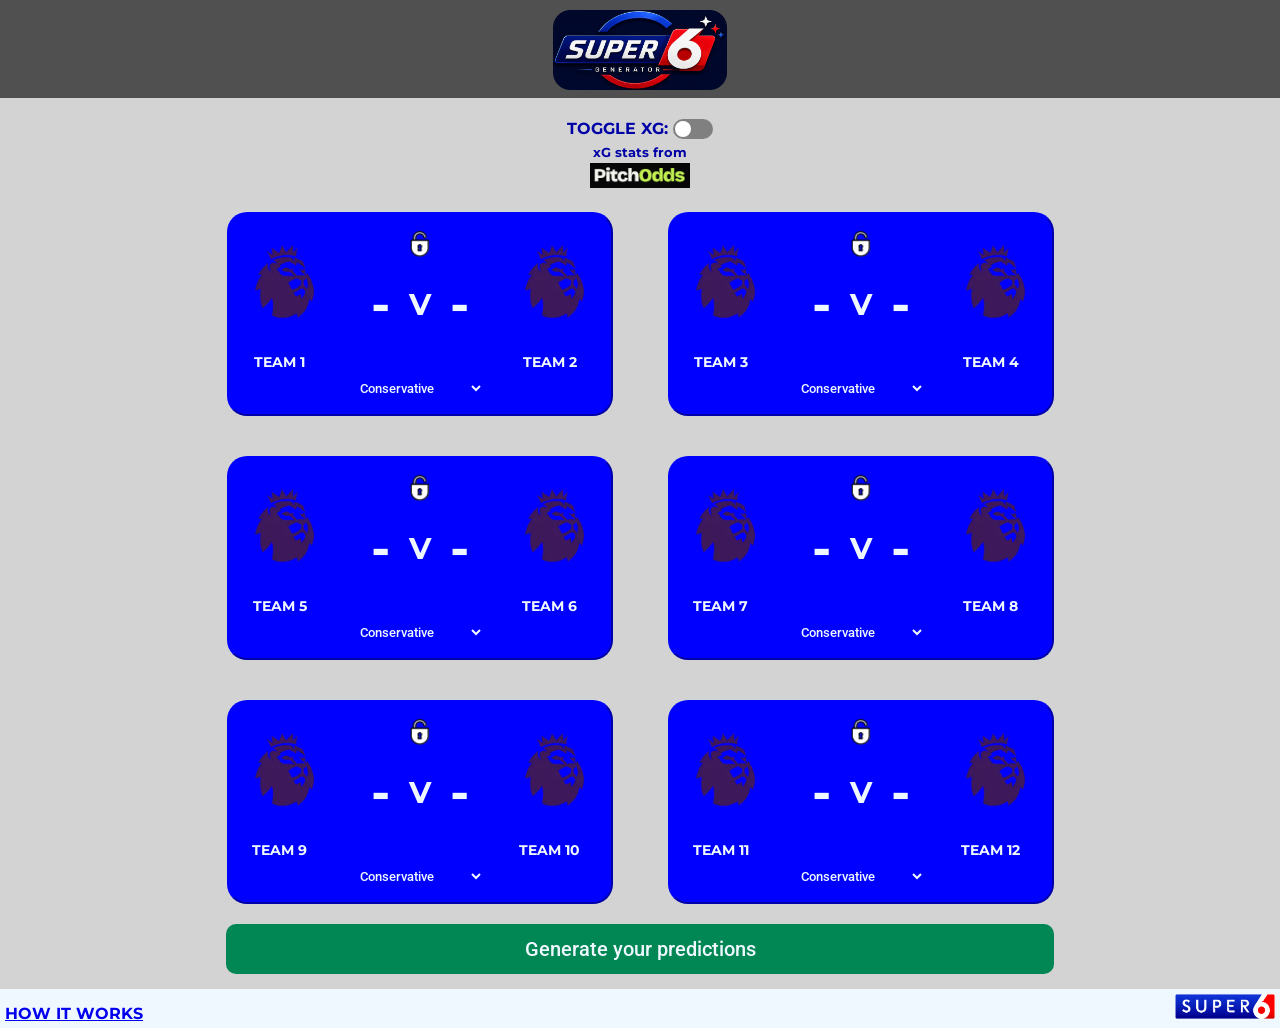
<file: index.html>
<!DOCTYPE html>
<html lang="en">

<head>
    <meta charset="UTF-8">
    <meta name="viewport" content="width=device-width, initial-scale=1.0">
    <title>Super 6 Generator</title>
    <link rel="icon" type="image/jpg" href="./images/favicon.png">
    <link rel="stylesheet" href="./style.css">
    <script src="index.js" defer></script>
</head>

<body>

    <header>
        <h1>
            <img id="logo" src="./images/logo.png" width=auto height="80" alt="Super 6 Generator">
        </h1>
    </header>

    <main>

        <div id="showxG">
            <p id="toggle">
                Toggle xG:
                <label class="switch">
                    <input type="checkbox" id="xgSwitch">
                    <span class="slider"></span>
                </label>
            </p>
            <p id="small">xG stats from</p>
            <a id="pitchodds" class="imgLink" href="https://pitchodds.app/" target="_blank" rel="noopener noreferrer">
                <img src="./images/pitchodds.png" width="100" height="auto" alt="PitchOdds">
            </a>
            
        </div>

        <div class="container">
            <div class="match">
                <div class="team" id="homeTeam1">
                    <img src="./images/PL.webp" height="75" width="auto" alt="PL Team">
                    <p class="teamTop">team 1</p>
                    <p id="homexg1" class="xGshownLeft"> xG: </p>
                </div>
                    <div class="scoreboard">
                        <button class="lock" id="lock1">
                            <img id="lockImage1" class="lockImage" src="./images/unlocked.png" alt="Unlock fixture">
                        </button>
                        <p class="score" id="homeScore1"> - </p>
                        <p class="versus"> <b>v</b></p>
                        <p class="score" id="awayScore1"> - </p>
                        <select id="randomness1">
                            <option value="match-xg">xG Rounded</option>
                            <option value="very-conservative">Very conservative</option>
                            <option value="conservative" selected>Conservative</option>
                            <option value="poisson">Volatile</option>
                            <option value="random">Random</option>
                        </select>                   
                    </div>
                <div class="team" id="awayTeam1">
                    <img src="./images/PL.webp" height="75" width="auto" alt="PL Team">
                    <p class="teamTop">team 2</p>
                    <p id="awayxg1" class="xGshownRight"> xG: </p>
                </div>
            </div>

            <div class="match">
                <div class="team" id="homeTeam2">
                    <img src="./images/PL.webp" height="75" width="auto" alt="PL Team">
                    <p class="teamTop">team 3</p>
                    <p id="homexg2" class="xGshownLeft"> xG: </p>
                </div>
                    <div class="scoreboard">
                        <button class="lock" id="lock2">
                            <img id="lockImage2" class="lockImage" src="./images/unlocked.png" alt="Unlock fixture">
                        </button>
                        <p class="score" id="homeScore2"> - </p>
                        <p class="versus"> <b>v</b></p>
                        <p class="score" id="awayScore2"> - </p>
                        <select id="randomness2">
                            <option value="match-xg">xG Rounded</option>
                            <option value="very-conservative">Very conservative</option>
                            <option value="conservative" selected>Conservative</option>
                            <option value="poisson">Volatile</option>
                            <option value="random">Random</option>
                        </select>    
                    </div>
                <div class="team" id="awayTeam2">
                    <img src="./images/PL.webp" height="75" width="auto" alt="PL Team">
                    <p class="teamTop">team 4</p>
                    <p id="awayxg2" class="xGshownRight"> xG: </p>
                </div>
            </div>
        </div>

        <div class="container">
            <div class="match">
                <div class="team" id="homeTeam3">
                    <img src="./images/PL.webp" height="75" width="auto" alt="PL Team">
                    <p class="teamTop">team 5</p>
                    <p id="homexg3" class="xGshownLeft"> xG: </p>
                </div>
                    <div class="scoreboard">
                        <button class="lock" id="lock3">
                            <img id="lockImage3" class="lockImage" src="./images/unlocked.png" alt="Unlock fixture">
                        </button>
                        <p class="score" id="homeScore3"> - </p>
                        <p class="versus"> <b>v</b></p>
                        <p class="score" id="awayScore3"> - </p>
                        <select id="randomness3">
                            <option value="match-xg">xG Rounded</option>
                            <option value="very-conservative">Very conservative</option>
                            <option value="conservative" selected>Conservative</option>
                            <option value="poisson">Volatile</option>
                            <option value="random">Random</option>
                        </select>    
                    </div>
                <div class="team" id="awayTeam3">
                    <img src="./images/PL.webp" height="75" width="auto" alt="PL Team">
                    <p class="teamTop">team 6</p>
                    <p id="awayxg3" class="xGshownRight"> xG: </p>
                </div>
            </div>

            <div class="match">
                <div class="team" id="homeTeam4">
                    <img src="./images/PL.webp" height="75" width="auto" alt="PL Team">
                    <p class="teamTop">team 7</p>
                    <p id="homexg4" class="xGshownLeft"> xG: </p>
                </div>
                    <div class="scoreboard">
                        <button class="lock" id="lock4">
                            <img id="lockImage4" class="lockImage" src="./images/unlocked.png" alt="Unlock fixture">
                        </button>
                        <p class="score" id="homeScore4"> - </p>
                        <p class="versus"> <b>v</b></p>
                        <p class="score" id="awayScore4"> - </p>
                        <select id="randomness4">
                            <option value="match-xg">xG Rounded</option>
                            <option value="very-conservative">Very conservative</option>
                            <option value="conservative" selected>Conservative</option>
                            <option value="poisson">Volatile</option>
                            <option value="random">Random</option>
                        </select>    
                    </div>
                <div class="team" id="awayTeam4">
                    <img src="./images/PL.webp" height="75" width="auto" alt="PL Team">
                    <p class="teamTop">team 8</p>
                    <p id="awayxg4" class="xGshownRight"> xG: </p>
                </div>
            </div>
        </div>

        <div class="container">
            <div class="match">
                <div class="team" id="homeTeam5">
                    <img src="./images/PL.webp" height="75" width="auto" alt="PL Team">
                    <p class="teamTop">team 9</p>
                    <p id="homexg5" class="xGshownLeft"> xG: </p>
                </div>
                    <div class="scoreboard">
                        <button class="lock" id="lock5">
                            <img id="lockImage5" class="lockImage" src="./images/unlocked.png" alt="Unlock fixture">
                        </button>
                        <p class="score" id="homeScore5"> - </p>
                        <p class="versus"> <b>v</b></p>
                        <p class="score" id="awayScore5"> - </p>
                        <select id="randomness5">
                            <option value="match-xg">xG Rounded</option>
                            <option value="very-conservative">Very conservative</option>
                            <option value="conservative" selected>Conservative</option>
                            <option value="poisson">Volatile</option>
                            <option value="random">Random</option>
                        </select>    
                    </div>
                <div class="team" id="awayTeam5">
                    <img src="./images/PL.webp" height="75" width="auto" alt="PL Team">
                    <p class="teamTop">team 10</p>
                    <p id="awayxg5" class="xGshownRight"> xG: </p>
                </div>
            </div>

            <div class="match">
                <div class="team" id="homeTeam6">
                    <img src="./images/PL.webp" height="75" width="auto" alt="PL Team">
                    <p class="teamTop">team 11</p>
                    <p id="homexg6" class="xGshownLeft"> xG: </p>
                </div>
                    <div class="scoreboard">
                        <button class="lock" id="lock6">
                            <img id="lockImage6" class="lockImage" src="./images/unlocked.png" alt="Unlock fixture">
                        </button>
                        <p class="score" id="homeScore6"> - </p>
                        <p class="versus"> <b>v</b></p>
                        <p class="score" id="awayScore6"> - </p>
                        <select id="randomness6">
                            <option value="match-xg">xG Rounded</option>
                            <option value="very-conservative">Very conservative</option>
                            <option value="conservative" selected>Conservative</option>
                            <option value="poisson">Volatile</option>
                            <option value="random">Random</option>
                        </select>    
                    </div>
                <div class="team" id="awayTeam6">
                    <img src="./images/PL.webp" height="75" width="auto" alt="PL Team">
                    <p class="teamTop">team 12</p>
                    <p id="awayxg6" class="xGshownRight"> xG: </p>
                </div>
            </div>
        </div>

        <div class="container">
            <button id="generate">Generate your predictions</button>
        </div>

    </main>


    <footer>
        <a href="info.html"> how it works</a>
            <a class="imgLink" href="https://super6.skysports.com/played" target="_blank" rel="noopener noreferrer">
                <img src="./images/super6.webp" width="100" height="auto" alt="Super 6">
            </a>
    </footer>


</body>

</html>
</file>
<file: style.css>
@font-face {
    font-family: Montserrat;
    src: url(./fonts/Montserrat-VariableFont_wght.ttf);
}

@font-face {
    font-family: Roboto;
    src: url(./fonts/Roboto-VariableFont_wdth\,wght.ttf);
}


body {
    min-height: 100vh;
    display: flex;
    flex-direction: column;
    margin: 0;
    background-color: rgb(211, 211, 211);
    color: aliceblue;
    font-family: "Montserrat", sans-serif;
    font-weight: 700;
    text-transform: uppercase;
}

main{
    flex: 1;
}

.lock{
    width: 30px;
    height: 30px;
    display: block;
    margin: 0 auto;
    padding: 0;
    margin-bottom: 15px;
    background: transparent;
    border: none;
    border-radius: 0;
}

.lock:hover{
    cursor: pointer;
}

.lockImage{
    width: 30px;
    height: 30px;
    display: block;
    margin: 0 auto;
}

select:hover{
    cursor: pointer;
}

header {
    background-color: rgb(80, 80, 80);
    padding-top: 10px;
}

h1 {
    margin: 0;
    text-align: center;
}

footer {
    background-color: aliceblue;
    padding-bottom: 3px;
}


.team {
    display: inline-block;
    width: 110px;
    height:170px;
    padding-top: 30px;
    vertical-align: top;
}

.teamName{
    margin-bottom: 0px;
}

.xGshownLeft{
    margin-top:5px;
    font-size: 10px;
    text-align: left;
    padding-left: 10px;
    text-transform: none;
    visibility: hidden;
}

.xGshownRight{
    margin-top:5px;
    font-size: 10px;
    text-align: right;
    padding-right: 10px;
    text-transform: none;
    visibility: hidden;
}


.teamTop{
    margin-top: 20px;
    margin-bottom: 0px;
    width: 100px;
    height: 38px;
    display: flex;
    align-items: center;
    justify-content: center;
    font-size: 14px;
}

.team img {
    width: 75px;
    height: 75px;
    object-fit: contain;
}

.scoreboard {
    width: 150px;
    display: inline-block;
    margin: 0;
    vertical-align: top;
    padding-top: 15px;
}

select {
    margin-top: 45px;
    width: 128px;
    font-family: "Roboto", sans-serif;
    font-weight: 500;
    background-color: blue;
    color: aliceblue;
    border: 0px;
    border-radius: 8px;
}

option{
    background-color: rgb(1, 135, 83);
    color: aliceblue;
    border-radius: 8px;
}

option:hover{
    color: aliceblue;
    background-color: rgb(0, 82, 41)
}

option:checked {
    background-color: blue;
}

.score,
.versus {
    display: inline-block;
    margin: 0 7px;
}

.score {
    font-size: 50px;
}

.versus {
    font-size: 30px;
    vertical-align: top;
    padding-top: 12px;
}

.match {
    display: inline-block;
    vertical-align: top;
    width: 382px;
    height: 200px;
    margin: 20px 25px;
    background-color: blue;
    border: 2px outset blue;
    border-radius: 20px;
}

.container {
    text-align: center;
}

#showxG {
    text-align: center;
    padding-top: 5px;
    color: rgb(0, 0, 167);
}

#small{
    margin-top: 0px;
    margin-bottom: 3px;
    text-transform: none;
    font-size: small;
}

#toggle{
    margin-bottom: 5px;
}

.switch {
    position: relative;
    display: inline-block;
    width: 40px;
    height: 20px;
}

.switch input {
    opacity: 0;
    width: 0;
    height: 0;
}

.slider {
    position: absolute;
    inset: 0;
    background-color: grey;
    border-radius: 20px;
    cursor: pointer;
}

.slider::before {
    content: "";
    position: absolute;
    width: 16px;
    height: 16px;
    left: 2px;
    bottom: 2px;
    background-color: white;
    border-radius: 50%;
}

.switch input:checked + .slider::before {
    transform: translateX(20px);
}

.switch input:checked + .slider {
    background-color: green;
}

#generate {
    font-family: "Roboto", sans-serif;
    font-size: 20px;
    font-weight: 500;
    color: aliceblue;
    background-color: rgb(1, 135, 83);
    border-radius: 10px;
    border-style: hidden;
    height: 50px;
    margin-bottom: 15px;
    width: 828px;
}

@media(max-width:947px){
    .match {
        width: calc(80%);
        margin: 30px auto;
        min-width: 382px;
    }

    #generate {
        width: calc(100% - 30px);
    }
}

hr{
    margin-bottom: 0px;
}


#generate:hover {
    cursor: pointer;
    background-color: rgb(0, 82, 41);
}


footer {
    display: flex;
    justify-content: space-between;
    align-items: flex-end;
    padding: 5px;
}

.linkImg{
    display: block; 
}

.link{
    color: black; 
}

.imgLink:hover{
    transform: scale(1.1);
}

#infoPage{
    font-family: "Roboto", sans-serif;
    font-size: 20px;
    font-weight: 500;
    text-transform: none;
    color: black;
}

.column{
    max-width: 991px;
    margin: 0px auto;
    text-align: left;
    color: rgb(0, 0, 167);
    font-size: 40px;
    padding: 10px;
    font-weight: 600;
}

.info{
    margin-top: 0;
    text-align: left;
    background-color: aliceblue;
    border-radius: 2px;
    color: black;
    font-size: 16px;
    font-weight: 450;
}

.title{
    margin-top: 20px;
}

.noSpacing{
    margin: 0px;
}

#bottom{
    margin-top: 0;
    text-align: left;
    background-color: aliceblue;
    border-radius: 2px;
    color: black;
    font-size: 16px;
    font-weight: 450;
    margin-bottom: 50px;
}

.poissonChart {
    display: block;
    margin: 0 auto;
}

.poissonChart {
    display: block;
    max-width: 100%;
    height: auto;
    margin: 0 auto;
}

#pitchodds{
    display: inline-block;
}
</file>
